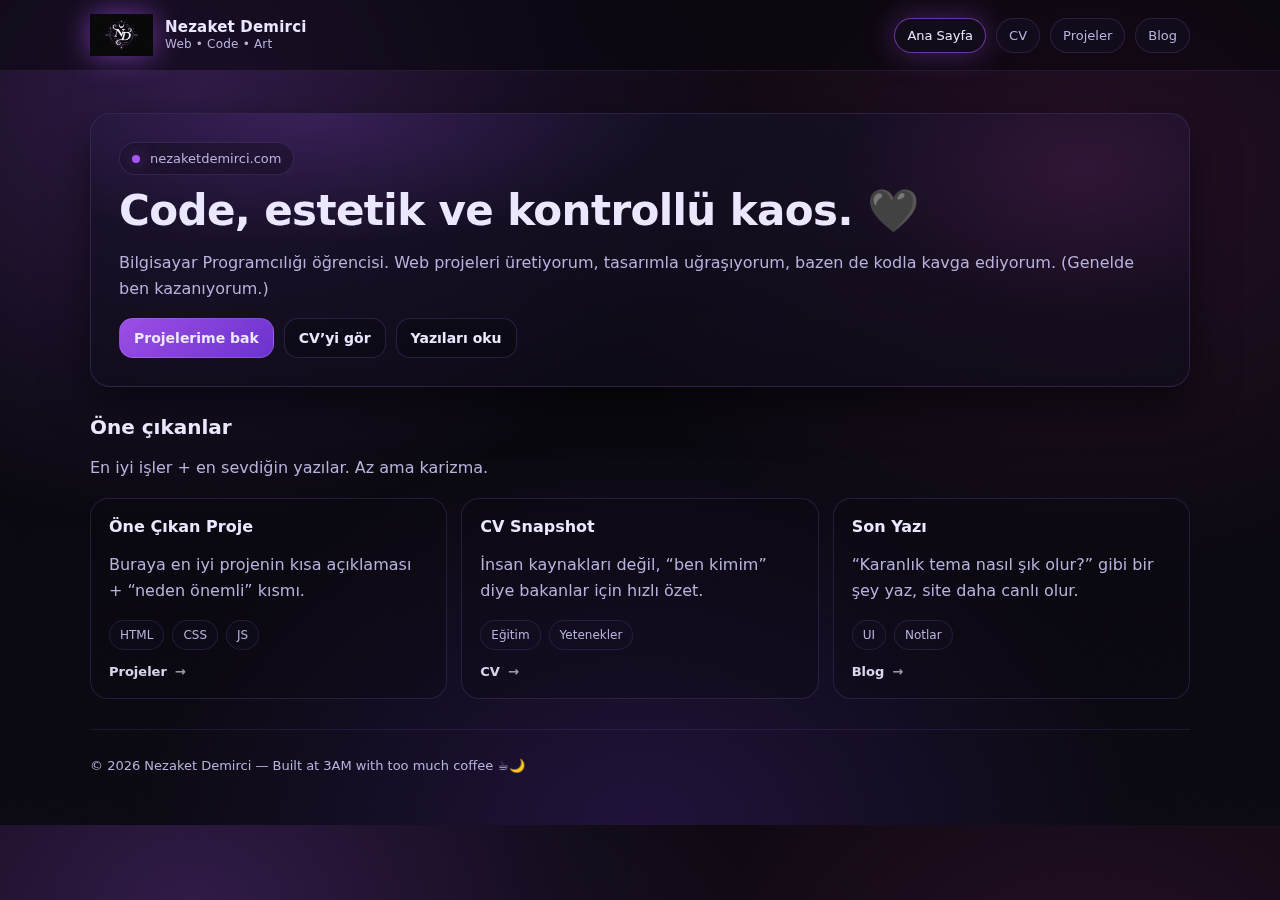
<file: index.html>
<!DOCTYPE html>
<html lang="tr">
<head>
  <meta charset="UTF-8" />
  <meta name="viewport" content="width=device-width, initial-scale=1.0" />

  <title>Nezaket Demirci | Ana Sayfa</title>
  <meta name="description" content="Nezaket Demirci — Web projeleri, CV, blog ve portfolyo. Siyah & mor estetikle kişisel site." />
  <meta name="theme-color" content="#07060b" />

  <!-- Favicon -->
  <link rel="icon" type="image/x-icon" href="./favicon.ico">

  <!-- Styles -->
  <link rel="stylesheet" href="./styles.css" />
</head>

<body>
  <!-- NAV -->
  <header class="nav">
    <div class="container nav-inner">

      <!-- BRAND -->
      <a class="brand" href="./index.html" aria-label="Ana sayfaya git">
        <img src="./assets/logo.png" alt="Nezaket Demirci logosu" class="logo">
        <div class="brand-text">
          <h1>Nezaket Demirci</h1>
          <span>Web • Code • Art</span>
        </div>
      </a>

      <!-- LINKS -->
      <nav class="links" aria-label="Site menüsü">
        <a class="chip active" href="./index.html">Ana Sayfa</a>
        <a class="chip" href="./cv.html">CV</a>
        <a class="chip" href="./projects.html">Projeler</a>
        <a class="chip" href="./blog.html">Blog</a>
      </nav>

    </div>
  </header>

  <!-- MAIN -->
  <main class="container">
    <section class="card hero reveal">
      <div class="kicker"><span class="dot"></span> nezaketdemirci.com</div>
      <h2>Code, estetik ve kontrollü kaos. 🖤</h2>
      <p>
        Bilgisayar Programcılığı öğrencisi. Web projeleri üretiyorum, tasarımla uğraşıyorum,
        bazen de kodla kavga ediyorum. (Genelde ben kazanıyorum.)
      </p>

      <div class="actions">
        <a class="btn primary" href="./projects.html">Projelerime bak</a>
        <a class="btn" href="./cv.html">CV’yi gör</a>
        <a class="btn" href="./blog.html">Yazıları oku</a>
      </div>
    </section>

    <div class="section-title reveal">
      <h3>Öne çıkanlar</h3>
      <p>En iyi işler + en sevdiğin yazılar. Az ama karizma.</p>
    </div>

    <section class="grid">
      <article class="item reveal">
        <h4>Öne Çıkan Proje</h4>
        <p>Buraya en iyi projenin kısa açıklaması + “neden önemli” kısmı.</p>
        <div class="meta">
          <span class="pill">HTML</span>
          <span class="pill">CSS</span>
          <span class="pill">JS</span>
        </div>
        <a class="more" href="./projects.html">Projeler <span>→</span></a>
      </article>

      <article class="item reveal">
        <h4>CV Snapshot</h4>
        <p>İnsan kaynakları değil, “ben kimim” diye bakanlar için hızlı özet.</p>
        <div class="meta">
          <span class="pill">Eğitim</span>
          <span class="pill">Yetenekler</span>
        </div>
        <a class="more" href="./cv.html">CV <span>→</span></a>
      </article>

      <article class="item reveal">
        <h4>Son Yazı</h4>
        <p>“Karanlık tema nasıl şık olur?” gibi bir şey yaz, site daha canlı olur.</p>
        <div class="meta">
          <span class="pill">UI</span>
          <span class="pill">Notlar</span>
        </div>
        <a class="more" href="./blog.html">Blog <span>→</span></a>
      </article>
    </section>

    <footer>
      © <span id="year"></span> Nezaket Demirci — Built at 3AM with too much coffee ☕🌙
    </footer>
  </main>

  <script src="./script.js"></script>
</body>
</html>
</file>
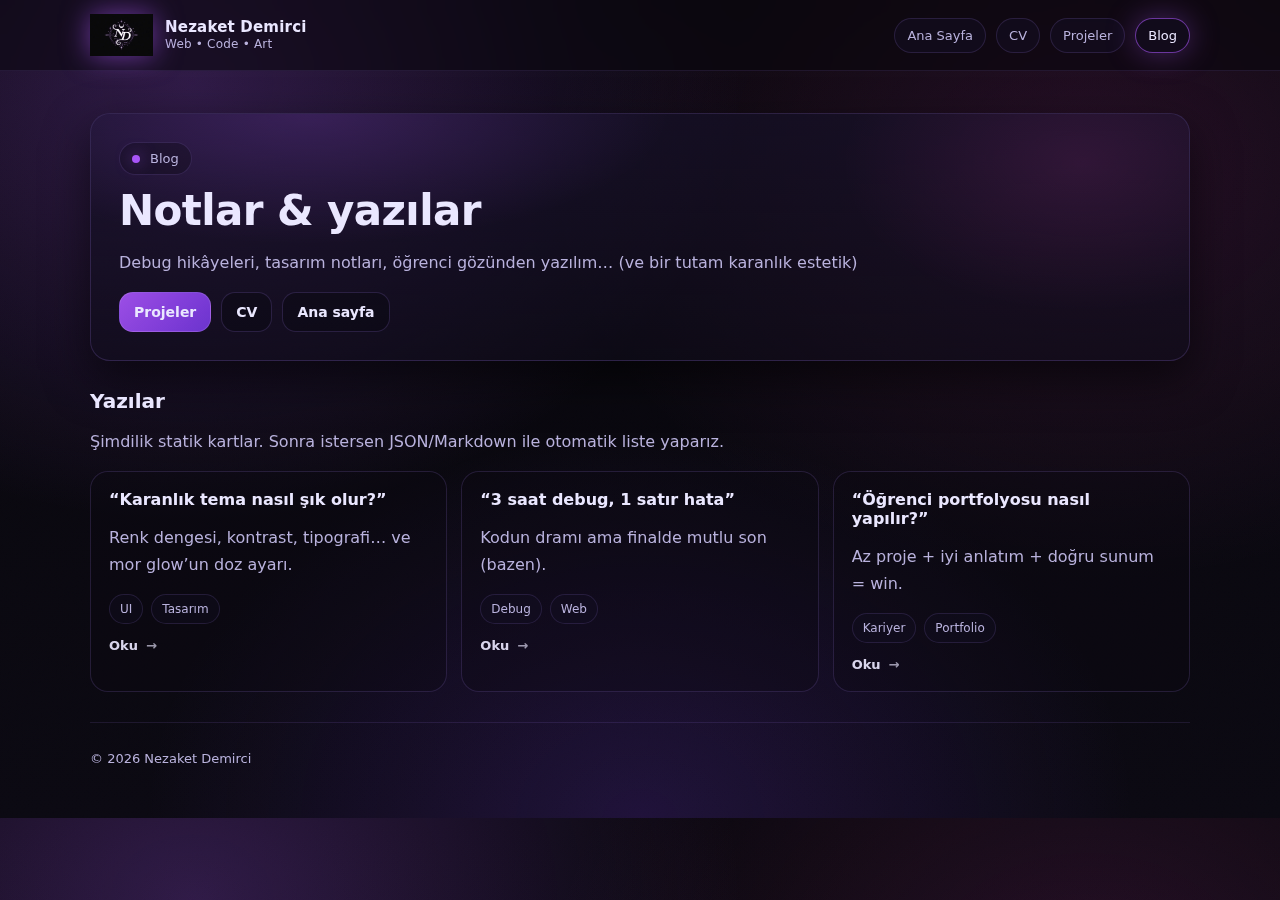
<file: blog.html>
<!DOCTYPE html>
<html lang="tr">
<head>
  <meta charset="UTF-8" />
  <meta name="viewport" content="width=device-width, initial-scale=1.0" />

  <title>Nezaket Demirci | Blog</title>
  <meta name="description" content="Nezaket Demirci blog — debug hikâyeleri, tasarım notları ve öğrenci gözünden yazılım." />
  <meta name="theme-color" content="#07060b" />

  <link rel="icon" type="image/x-icon" href="./favicon.ico">
  <link rel="stylesheet" href="./styles.css" />
</head>

<body>
  <!-- NAV -->
  <header class="nav">
    <div class="container nav-inner">
      <a class="brand" href="./index.html" aria-label="Ana sayfaya git">
        <img src="./assets/logo.png" alt="Nezaket Demirci logosu" class="logo">
        <div class="brand-text">
          <h1>Nezaket Demirci</h1>
          <span>Web • Code • Art</span>
        </div>
      </a>

      <nav class="links" aria-label="Site menüsü">
        <a class="chip" href="./index.html">Ana Sayfa</a>
        <a class="chip" href="./cv.html">CV</a>
        <a class="chip" href="./projects.html">Projeler</a>
        <a class="chip active" href="./blog.html">Blog</a>
      </nav>
    </div>
  </header>

  <!-- MAIN -->
  <main class="container">
    <section class="card hero reveal">
      <div class="kicker"><span class="dot"></span> Blog</div>
      <h2>Notlar & yazılar</h2>
      <p>Debug hikâyeleri, tasarım notları, öğrenci gözünden yazılım… (ve bir tutam karanlık estetik)</p>

      <div class="actions">
        <a class="btn primary" href="./projects.html">Projeler</a>
        <a class="btn" href="./cv.html">CV</a>
        <a class="btn" href="./index.html">Ana sayfa</a>
      </div>
    </section>

    <div class="section-title reveal">
      <h3>Yazılar</h3>
      <p>Şimdilik statik kartlar. Sonra istersen JSON/Markdown ile otomatik liste yaparız.</p>
    </div>

    <section class="grid">
      <article class="item reveal">
        <h4>“Karanlık tema nasıl şık olur?”</h4>
        <p>Renk dengesi, kontrast, tipografi… ve mor glow’un doz ayarı.</p>
        <div class="meta">
          <span class="pill">UI</span>
          <span class="pill">Tasarım</span>
        </div>
        <a class="more" href="#" onclick="alert('İstersen ayrı post sayfası açarız'); return false;">Oku <span>→</span></a>
      </article>

      <article class="item reveal">
        <h4>“3 saat debug, 1 satır hata”</h4>
        <p>Kodun dramı ama finalde mutlu son (bazen).</p>
        <div class="meta">
          <span class="pill">Debug</span>
          <span class="pill">Web</span>
        </div>
        <a class="more" href="#" onclick="alert('İstersen ayrı post sayfası açarız'); return false;">Oku <span>→</span></a>
      </article>

      <article class="item reveal">
        <h4>“Öğrenci portfolyosu nasıl yapılır?”</h4>
        <p>Az proje + iyi anlatım + doğru sunum = win.</p>
        <div class="meta">
          <span class="pill">Kariyer</span>
          <span class="pill">Portfolio</span>
        </div>
        <a class="more" href="#" onclick="alert('İstersen ayrı post sayfası açarız'); return false;">Oku <span>→</span></a>
      </article>
    </section>

    <footer>
      © <span id="year"></span> Nezaket Demirci
    </footer>
  </main>

  <script src="./script.js"></script>
</body>
</html>
</file>
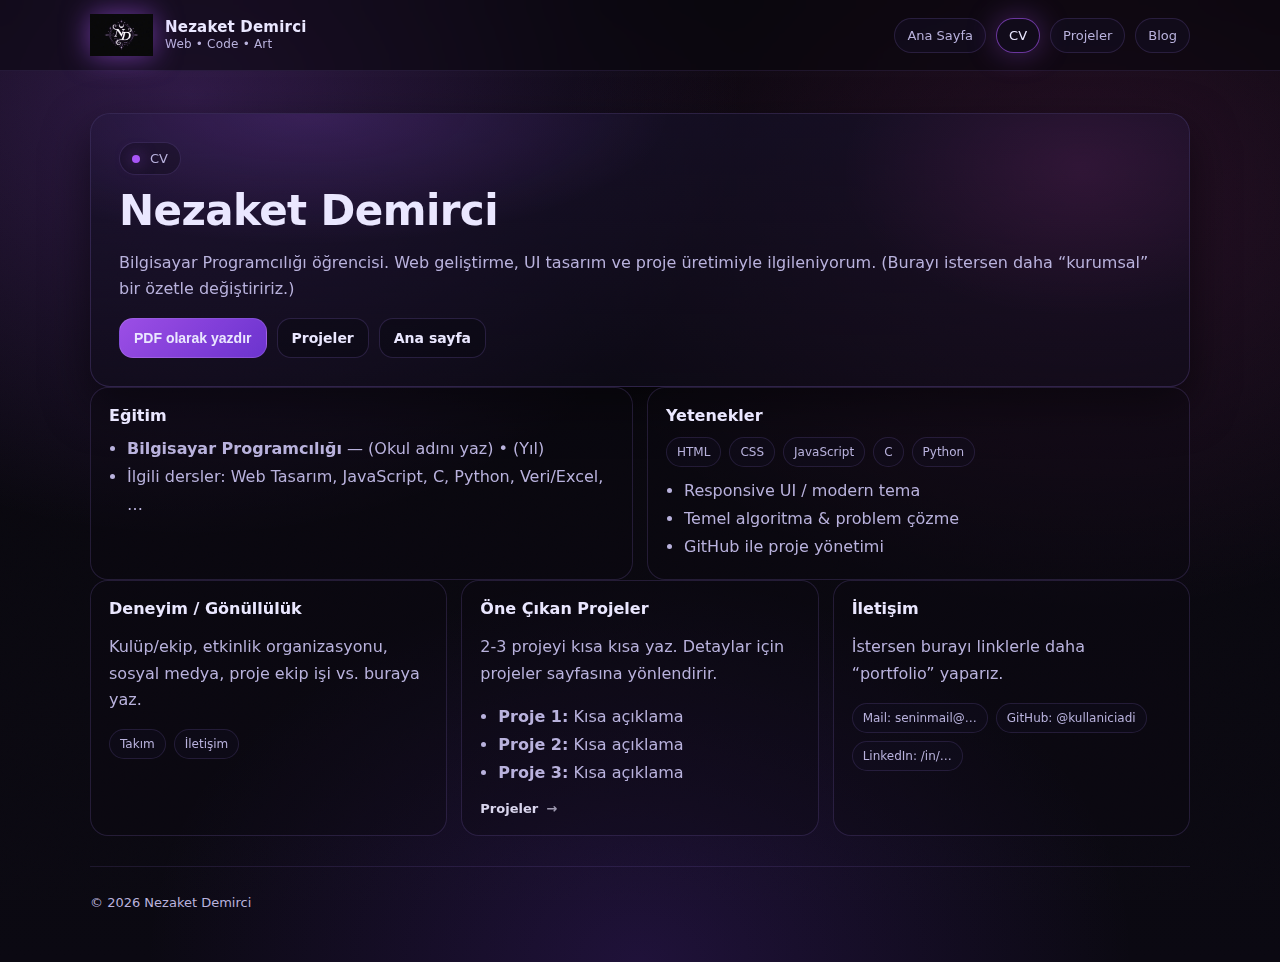
<file: cv.html>
<!DOCTYPE html>
<html lang="tr">
<head>
  <meta charset="UTF-8" />
  <meta name="viewport" content="width=device-width, initial-scale=1.0" />
  <title>Nezaket Demirci | CV</title>

  <link rel="icon" type="image/x-icon" href="favicon.ico">
  <link rel="stylesheet" href="styles.css" />
</head>

<body>
  <!-- NAV -->
  <div class="nav">
    <div class="container nav-inner">
      <a class="brand" href="index.html">
        <img src="./assets/logo.png" alt="Nezaket Demirci logo" class="logo">
        <div>
          <h1>Nezaket Demirci</h1>
          <span>Web • Code • Art</span>
        </div>
      </a>

      <div class="links">
        <a class="chip" href="index.html">Ana Sayfa</a>
        <a class="chip active" href="cv.html">CV</a>
        <a class="chip" href="projects.html">Projeler</a>
        <a class="chip" href="blog.html">Blog</a>
      </div>
    </div>
  </div>

  <!-- MAIN -->
  <main class="container">
    <section class="card hero reveal">
      <div class="kicker"><span class="dot"></span> CV</div>
      <h2>Nezaket Demirci</h2>
      <p>
        Bilgisayar Programcılığı öğrencisi. Web geliştirme, UI tasarım ve proje üretimiyle ilgileniyorum.
        (Burayı istersen daha “kurumsal” bir özetle değiştiririz.)
      </p>

      <div class="actions">
        <button class="btn primary" onclick="window.print()">PDF olarak yazdır</button>
        <a class="btn" href="projects.html">Projeler</a>
        <a class="btn" href="index.html">Ana sayfa</a>
      </div>
    </section>

    <!-- 2 kolon: Eğitim + Yetenekler -->
    <section class="two-col">
      <div class="item reveal">
        <h4>Eğitim</h4>
        <ul class="list">
          <li><b>Bilgisayar Programcılığı</b> — (Okul adını yaz) • (Yıl)</li>
          <li>İlgili dersler: Web Tasarım, JavaScript, C, Python, Veri/Excel, …</li>
        </ul>
      </div>

      <div class="item reveal">
        <h4>Yetenekler</h4>
        <div class="meta">
          <span class="pill">HTML</span>
          <span class="pill">CSS</span>
          <span class="pill">JavaScript</span>
          <span class="pill">C</span>
          <span class="pill">Python</span>
        </div>
        <ul class="list">
          <li>Responsive UI / modern tema</li>
          <li>Temel algoritma & problem çözme</li>
          <li>GitHub ile proje yönetimi</li>
        </ul>
      </div>
    </section>

    <!-- 3 kart: Deneyim - Projeler Özeti - İletişim -->
    <section class="grid">
      <div class="item reveal">
        <h4>Deneyim / Gönüllülük</h4>
        <p>
          Kulüp/ekip, etkinlik organizasyonu, sosyal medya, proje ekip işi vs. buraya yaz.
        </p>
        <div class="meta">
          <span class="pill">Takım</span>
          <span class="pill">İletişim</span>
        </div>
      </div>

      <div class="item reveal">
        <h4>Öne Çıkan Projeler</h4>
        <p>
          2-3 projeyi kısa kısa yaz. Detaylar için projeler sayfasına yönlendirir.
        </p>
        <ul class="list">
          <li><b>Proje 1:</b> Kısa açıklama</li>
          <li><b>Proje 2:</b> Kısa açıklama</li>
          <li><b>Proje 3:</b> Kısa açıklama</li>
        </ul>
        <a class="more" href="projects.html">Projeler <span>→</span></a>
      </div>

      <div class="item reveal">
        <h4>İletişim</h4>
        <p>İstersen burayı linklerle daha “portfolio” yaparız.</p>
        <div class="meta">
          <span class="pill">Mail: seninmail@…</span>
          <span class="pill">GitHub: @kullaniciadi</span>
          <span class="pill">LinkedIn: /in/…</span>
        </div>
      </div>
    </section>

    <footer>
      © <span id="year"></span> Nezaket Demirci
    </footer>
  </main>

  <script src="script.js"></script>
</body>
</html>
</file>
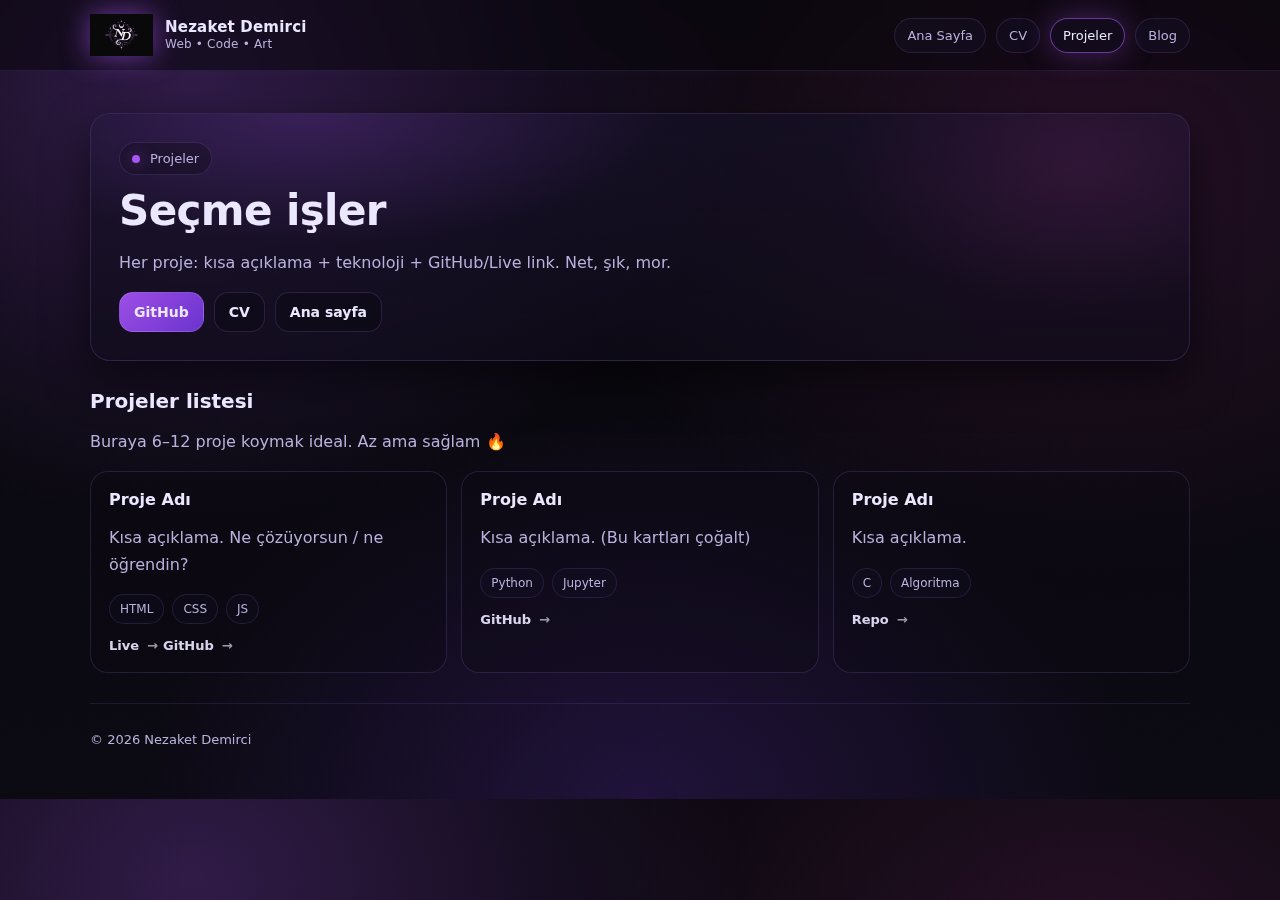
<file: projects.html>
<!DOCTYPE html>
<html lang="tr">
<head>
  <meta charset="UTF-8" />
  <meta name="viewport" content="width=device-width, initial-scale=1.0" />

  <title>Nezaket Demirci | Projeler</title>
  <meta name="description" content="Nezaket Demirci projeleri — web, JavaScript, Python ve diğer çalışmalar." />
  <meta name="theme-color" content="#07060b" />

  <link rel="icon" type="image/x-icon" href="./favicon.ico">
  <link rel="stylesheet" href="./styles.css" />
</head>

<body>
  <!-- NAV -->
  <header class="nav">
    <div class="container nav-inner">
      <a class="brand" href="./index.html" aria-label="Ana sayfaya git">
        <img src="./assets/logo.png" alt="Nezaket Demirci logosu" class="logo">
        <div class="brand-text">
          <h1>Nezaket Demirci</h1>
          <span>Web • Code • Art</span>
        </div>
      </a>

      <nav class="links" aria-label="Site menüsü">
        <a class="chip" href="./index.html">Ana Sayfa</a>
        <a class="chip" href="./cv.html">CV</a>
        <a class="chip active" href="./projects.html">Projeler</a>
        <a class="chip" href="./blog.html">Blog</a>
      </nav>
    </div>
  </header>

  <!-- MAIN -->
  <main class="container">
    <section class="card hero reveal">
      <div class="kicker"><span class="dot"></span> Projeler</div>
      <h2>Seçme işler</h2>
      <p>Her proje: kısa açıklama + teknoloji + GitHub/Live link. Net, şık, mor.</p>

      <div class="actions">
        <!-- Buraya kendi GitHub linkini koyunca alert’i kaldır -->
        <a class="btn primary" href="#" onclick="alert('GitHub profil linkini ekle'); return false;">GitHub</a>
        <a class="btn" href="./cv.html">CV</a>
        <a class="btn" href="./index.html">Ana sayfa</a>
      </div>
    </section>

    <div class="section-title reveal">
      <h3>Projeler listesi</h3>
      <p>Buraya 6–12 proje koymak ideal. Az ama sağlam 🔥</p>
    </div>

    <section class="grid">
      <article class="item reveal">
        <h4>Proje Adı</h4>
        <p>Kısa açıklama. Ne çözüyorsun / ne öğrendin?</p>
        <div class="meta">
          <span class="pill">HTML</span>
          <span class="pill">CSS</span>
          <span class="pill">JS</span>
        </div>
        <a class="more" href="#" onclick="alert('Live link'); return false;">Live <span>→</span></a>
        <a class="more" href="#" onclick="alert('GitHub link'); return false;">GitHub <span>→</span></a>
      </article>

      <article class="item reveal">
        <h4>Proje Adı</h4>
        <p>Kısa açıklama. (Bu kartları çoğalt)</p>
        <div class="meta">
          <span class="pill">Python</span>
          <span class="pill">Jupyter</span>
        </div>
        <a class="more" href="#" onclick="alert('GitHub link'); return false;">GitHub <span>→</span></a>
      </article>

      <article class="item reveal">
        <h4>Proje Adı</h4>
        <p>Kısa açıklama.</p>
        <div class="meta">
          <span class="pill">C</span>
          <span class="pill">Algoritma</span>
        </div>
        <a class="more" href="#" onclick="alert('Repo link'); return false;">Repo <span>→</span></a>
      </article>
    </section>

    <footer>
      © <span id="year"></span> Nezaket Demirci
    </footer>
  </main>

  <script src="./script.js"></script>
</body>
</html>
</file>
<file: styles.css>
:root{
  --bg: #07060b;
  --bg2:#0b0912;
  --surface:#0f0c1a;
  --surface2:#151026;
  --text:#eae7ff;
  --muted:#b9b2dd;
  --border: rgba(173, 134, 255, 0.18);
  --purple:#a855f7;
  --purple2:#7c3aed;
  --pink:#ff4fd8;
  --glow: 0 0 30px rgba(168, 85, 247, .35);
  --shadow: 0 18px 45px rgba(0,0,0,.55);
  --radius: 20px;
  --max: 1100px;
}

*{ box-sizing:border-box; }
html{ scroll-behavior:smooth; }

body{
  margin:0;
  font-family: ui-sans-serif, system-ui, -apple-system, Segoe UI, Roboto, Arial;
  color:var(--text);
  background:
    radial-gradient(1000px 800px at 15% 10%, rgba(168,85,247,.25), transparent 55%),
    radial-gradient(900px 700px at 85% 20%, rgba(255,79,216,.12), transparent 60%),
    radial-gradient(900px 700px at 50% 100%, rgba(124,58,237,.18), transparent 55%),
    linear-gradient(180deg, var(--bg), var(--bg2));
  overflow-x:hidden;
}

body::before{
  content:"";
  position:fixed; inset:0;
  pointer-events:none;
  opacity:.06;
  mix-blend-mode:overlay;
  background-image:url("data:image/svg+xml,%3Csvg xmlns='http://www.w3.org/2000/svg' width='260' height='260'%3E%3Cfilter id='n'%3E%3CfeTurbulence type='fractalNoise' baseFrequency='.8' numOctaves='3' stitchTiles='stitch'/%3E%3C/filter%3E%3Crect width='260' height='260' filter='url(%23n)' opacity='.7'/%3E%3C/svg%3E");
  background-size:260px 260px;
}

a{ color:inherit; text-decoration:none; }
.container{ width:min(var(--max), 92%); margin:0 auto; }

/* NAV */
.nav{
  position:sticky;
  top:0;
  z-index:50;
  backdrop-filter: blur(12px);
  background: rgba(7,6,11, .55);
  border-bottom: 1px solid rgba(173,134,255,.12);
}

.nav-inner{
  display:flex;
  align-items:center;
  justify-content:space-between;
  padding: 14px 0;
  gap: 14px;
}

/* BRAND */
.brand{
  display:flex;
  align-items:center;
  gap:12px;
  letter-spacing:.2px;
  min-width: 0;
}

/* Eğer hâlâ sigil kullanmak istersen dursun */
.sigil{
  width:38px;
  height:38px;
  border-radius:14px;
  background: linear-gradient(135deg, rgba(168,85,247,.9), rgba(255,79,216,.55));
  box-shadow: var(--glow);
  position:relative;
  flex: 0 0 auto;
}
.sigil::after{
  content:"";
  position:absolute;
  inset:10px;
  border-radius:10px;
  border:1px solid rgba(255,255,255,.25);
}

/* LOGO (img) - asıl kullandığın bu */
.logo{
  display:block;
  height:42px;
  width:auto;
  min-width:42px;
  max-width:120px;
  object-fit:contain;
  flex: 0 0 auto;
  filter: drop-shadow(0 0 14px rgba(168,85,247,.6));
  transition: .25s ease;
}

.brand:hover .logo{
  transform: scale(1.05);
  filter: drop-shadow(0 0 24px rgba(168,85,247,.9));
}

/* Brand text */
.brand > div{ min-width: 0; }
.brand h1{
  margin:0;
  font-size: 15px;
  font-weight: 700;
  line-height: 1.1;
}
.brand span{
  display:block;
  font-size: 12px;
  color: var(--muted);
  margin-top:2px;
  line-height: 1.2;
}

/* LINKS */
.links{
  display:flex;
  gap: 10px;
  flex-wrap:wrap;
  justify-content:flex-end;
}

.chip{
  padding: 9px 12px;
  border-radius: 999px;
  border: 1px solid rgba(173,134,255,.16);
  background: rgba(21,16,38,.45);
  transition:.2s ease;
  font-size: 13px;
  color: var(--muted);
}

.chip:hover{
  transform: translateY(-1px);
  border-color: rgba(168,85,247,.45);
  color: var(--text);
  box-shadow: var(--glow);
}

.chip.active{
  border-color: rgba(168,85,247,.6);
  color: var(--text);
  box-shadow: var(--glow);
}

/* LAYOUT */
main{ padding: 42px 0 10px; }

.card{
  border-radius: var(--radius);
  border: 1px solid var(--border);
  background: linear-gradient(180deg, rgba(21,16,38,.75), rgba(15,12,26,.55));
  box-shadow: var(--shadow);
  overflow:hidden;
  position:relative;
}

.card::before{
  content:"";
  position:absolute;
  inset:-2px;
  background:
    radial-gradient(600px 220px at 20% 0%, rgba(168,85,247,.22), transparent 60%),
    radial-gradient(400px 250px at 90% 20%, rgba(255,79,216,.10), transparent 60%);
  z-index:0;
  pointer-events:none;
}

.card > *{ position:relative; z-index:1; }

.hero{ padding: 28px; }

.kicker{
  display:inline-flex;
  align-items:center;
  gap:10px;
  color: var(--muted);
  font-size: 13px;
  border: 1px solid rgba(173,134,255,.16);
  padding: 8px 12px;
  border-radius: 999px;
  background: rgba(11,9,18,.35);
}

.dot{
  width:8px;
  height:8px;
  border-radius:50%;
  background: var(--purple);
  box-shadow: 0 0 16px rgba(168,85,247,.7);
}

h2{
  margin: 14px 0 10px;
  font-size: clamp(28px, 3.3vw, 42px);
  line-height: 1.06;
  letter-spacing: -0.6px;
}

p{ color: var(--muted); line-height: 1.65; }

.actions{
  display:flex;
  flex-wrap:wrap;
  gap: 10px;
  margin-top: 16px;
}

.btn{
  display:inline-flex;
  align-items:center;
  gap: 10px;
  padding: 11px 14px;
  border-radius: 14px;
  border: 1px solid rgba(173,134,255,.18);
  background: rgba(7,6,11,.35);
  color: var(--text);
  transition: .2s ease;
  font-weight: 650;
  font-size: 14px;
  cursor:pointer;
}

.btn:hover{
  transform: translateY(-1px);
  border-color: rgba(168,85,247,.45);
  box-shadow: var(--glow);
}

.btn.primary{
  background: linear-gradient(135deg, rgba(168,85,247,.92), rgba(124,58,237,.85));
  border-color: rgba(255,255,255,.12);
}

.btn.primary:hover{
  filter: brightness(1.05);
  box-shadow: 0 0 40px rgba(168,85,247,.45);
}

/* GRID */
.section-title{ margin: 28px 0 14px; }
.section-title h3{ margin:0; font-size: 20px; }

.grid{
  display:grid;
  grid-template-columns: repeat(3, 1fr);
  gap: 14px;
}

@media (max-width: 980px){
  .grid{ grid-template-columns: repeat(2, 1fr); }
}

@media (max-width: 640px){
  .grid{ grid-template-columns: 1fr; }
}

.item{
  padding: 18px;
  border-radius: 18px;
  border: 1px solid rgba(173,134,255,.16);
  background: rgba(11,9,18,.35);
  transition:.2s ease;
}

.item:hover{
  transform: translateY(-2px);
  border-color: rgba(168,85,247,.42);
  box-shadow: var(--glow);
}

.item h4{ margin: 0 0 8px; font-size: 16px; }

.meta{
  display:flex;
  gap:8px;
  flex-wrap:wrap;
  margin-top: 12px;
}

.pill{
  font-size: 12px;
  padding: 7px 10px;
  border-radius: 999px;
  border: 1px solid rgba(173,134,255,.14);
  color: var(--muted);
  background: rgba(21,16,38,.35);
}

.more{
  display:inline-flex;
  gap:8px;
  align-items:center;
  margin-top: 14px;
  color: rgba(234,231,255,.92);
  font-weight: 650;
  font-size: 13px;
}

.more span{ opacity:.7; transition:.2s ease; }
.item:hover .more span{ transform: translateX(2px); opacity:1; }

/* CV */
.two-col{
  display:grid;
  grid-template-columns: 1fr 1fr;
  gap: 14px;
}

@media (max-width: 900px){
  .two-col{ grid-template-columns: 1fr; }
}

.list{
  margin: 10px 0 0;
  padding-left: 18px;
  color: var(--muted);
  line-height: 1.75;
}

/* reveal */
.reveal{
  opacity:0;
  transform: translateY(10px);
  transition: .6s ease;
}

.reveal.show{
  opacity:1;
  transform: translateY(0);
}

footer{
  padding: 28px 0 42px;
  color: var(--muted);
  font-size: 13px;
  border-top: 1px solid rgba(173,134,255,.12);
  margin-top: 30px;
}

/* Mobile navbar tweaks */
@media (max-width: 600px){
  .logo{ height: 36px; min-width: 36px; }
  .chip{ padding: 8px 10px; font-size: 12px; }
}
</file>
